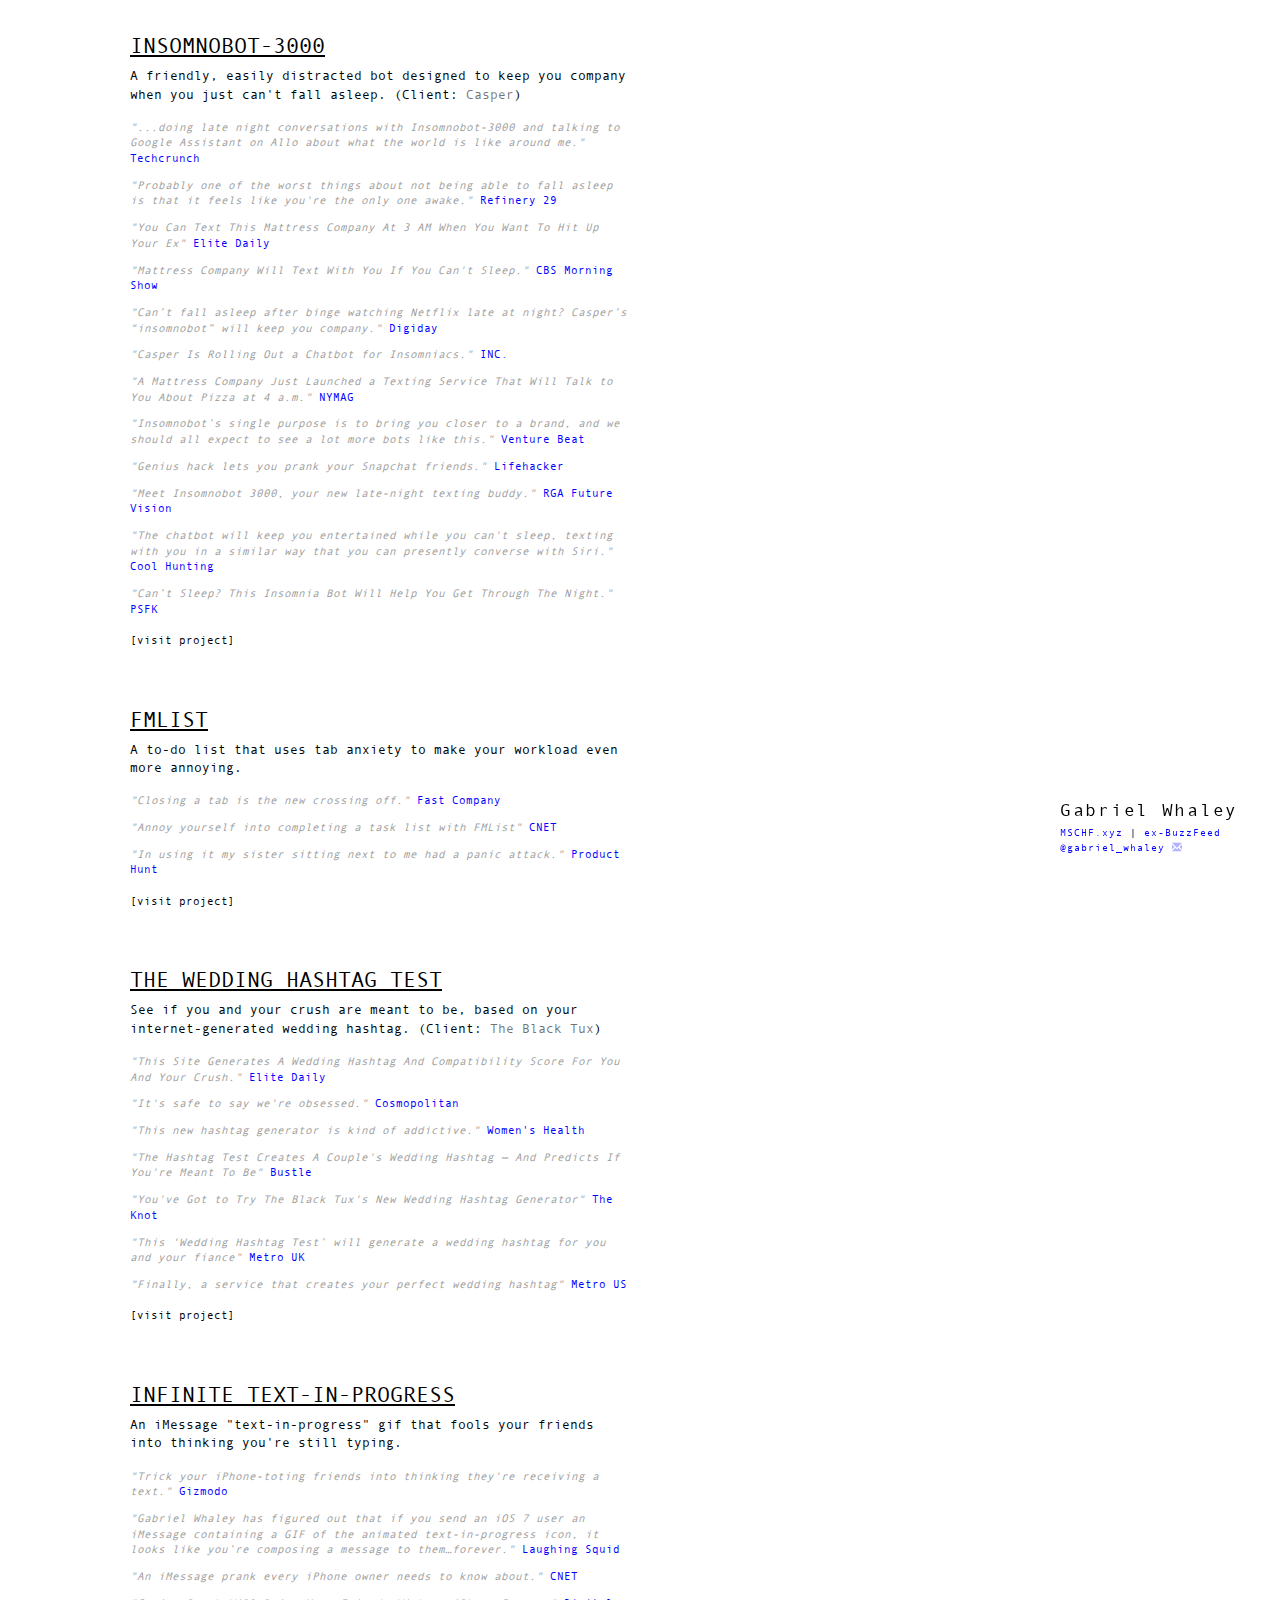
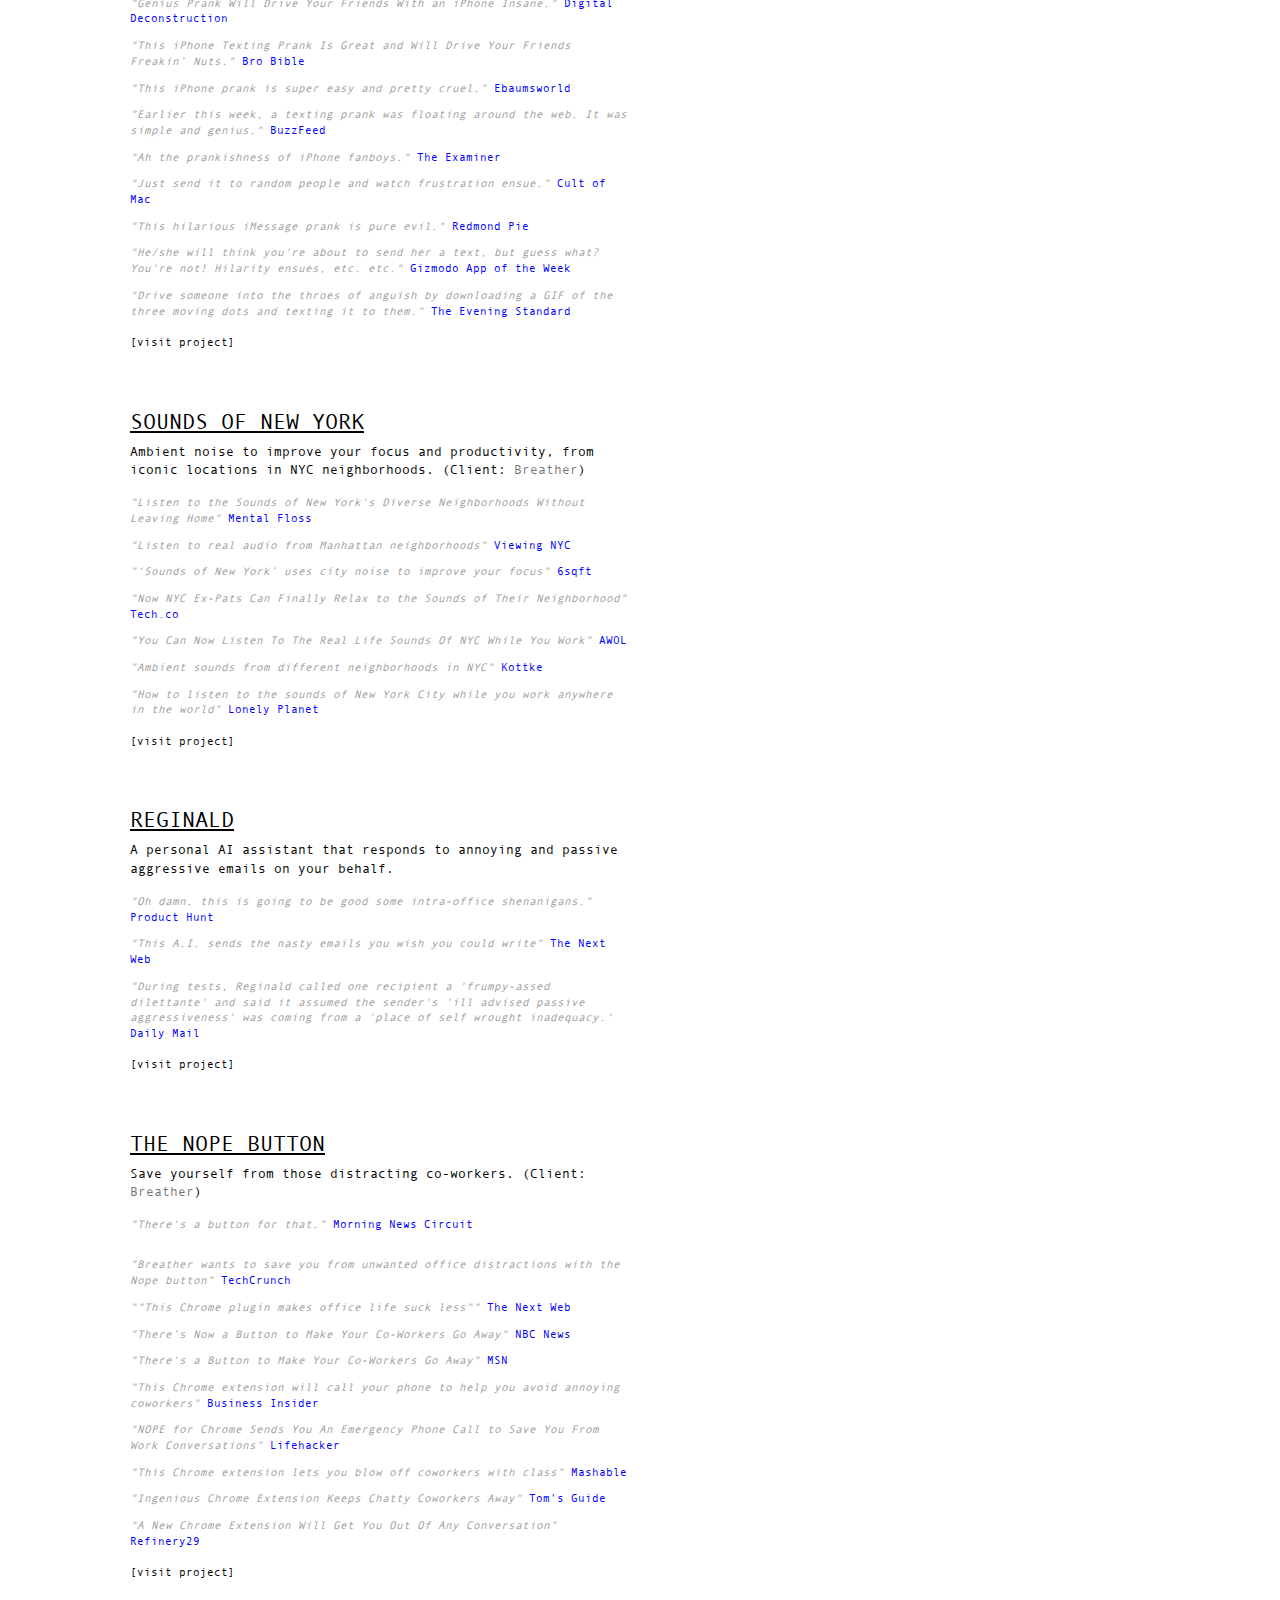
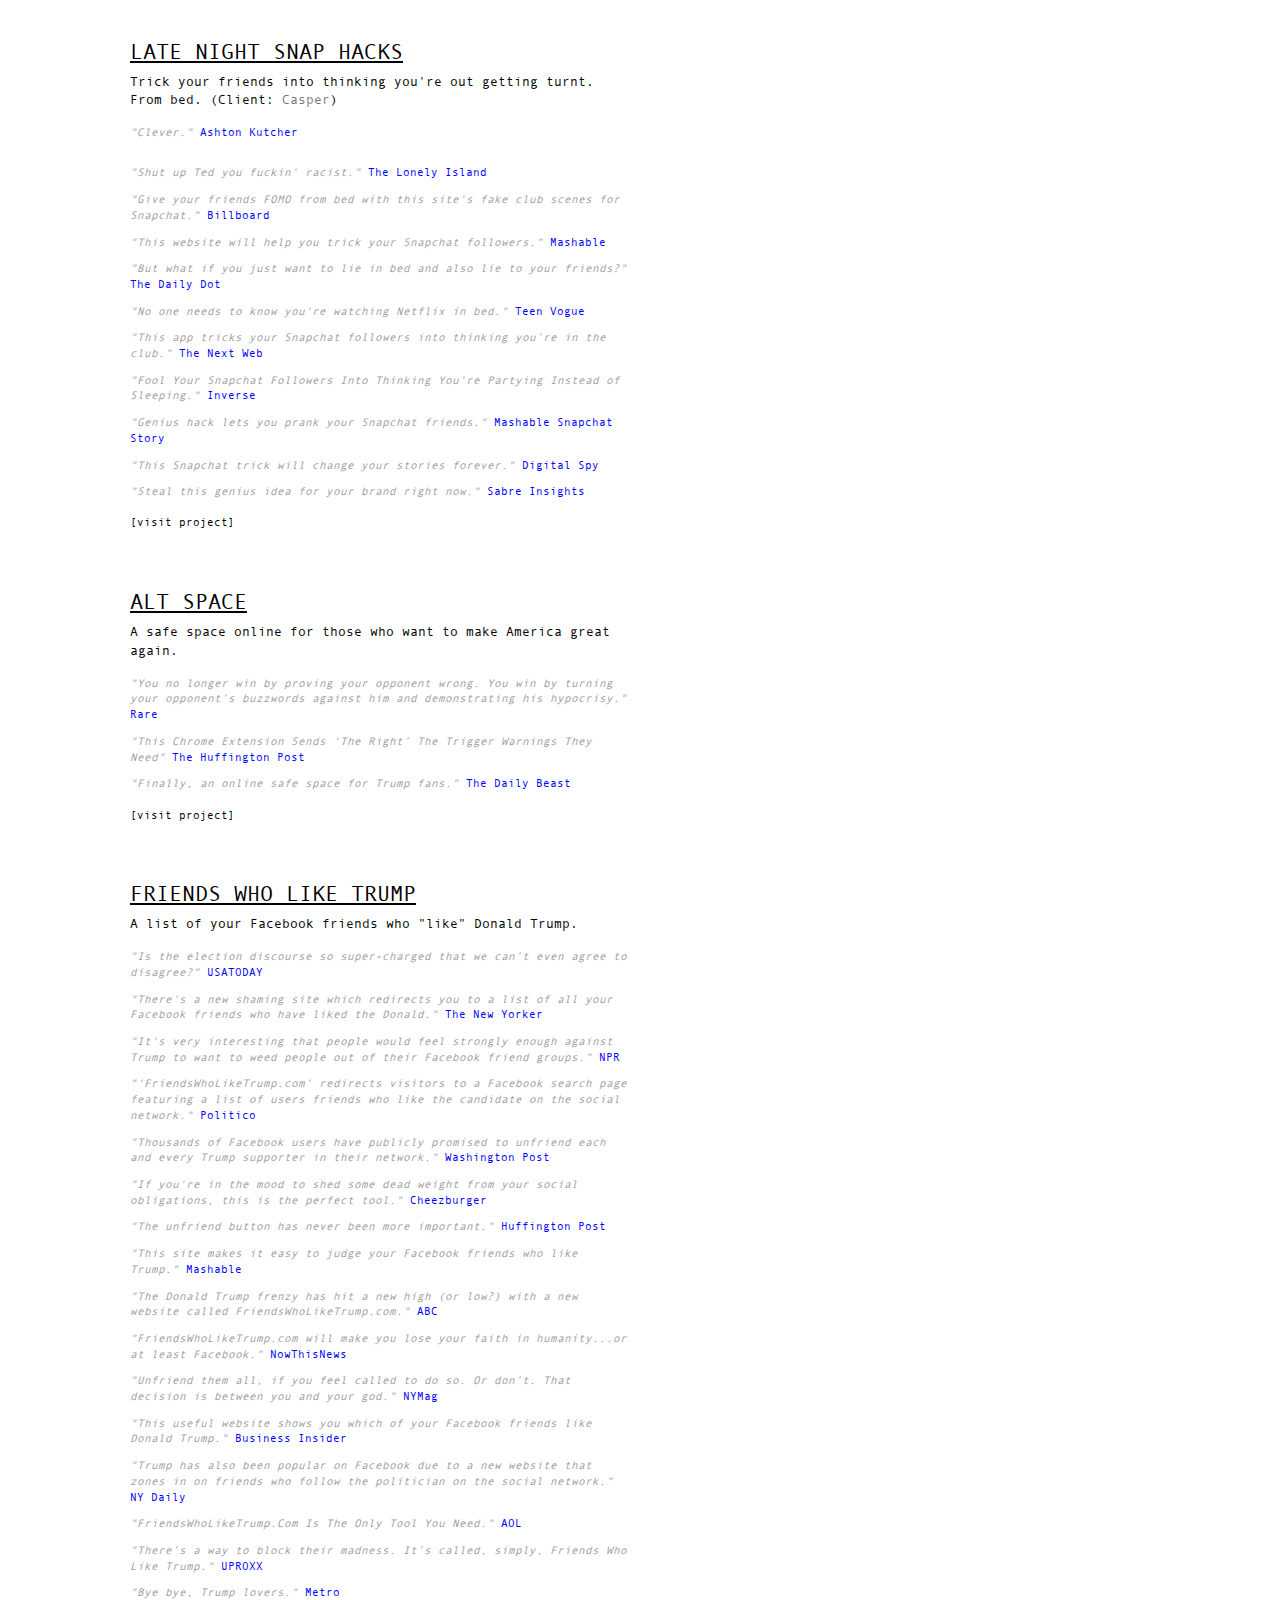
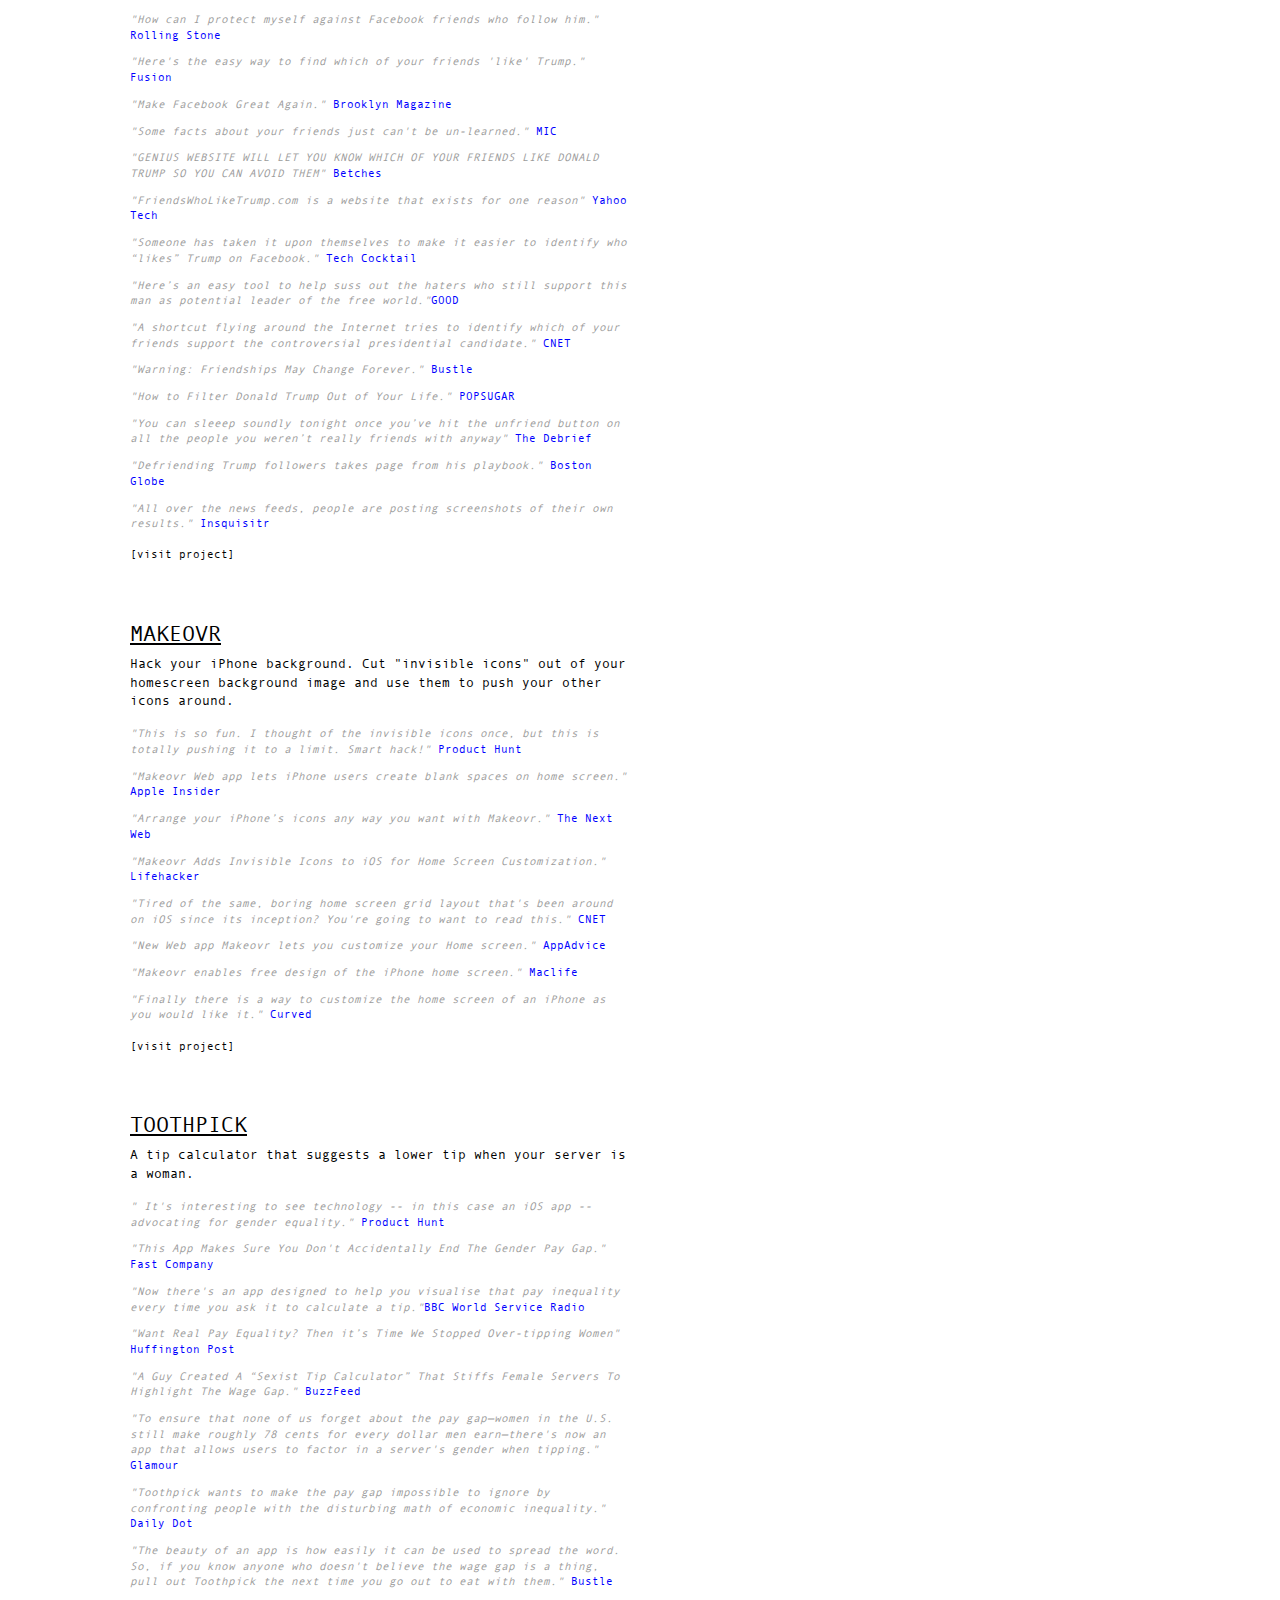
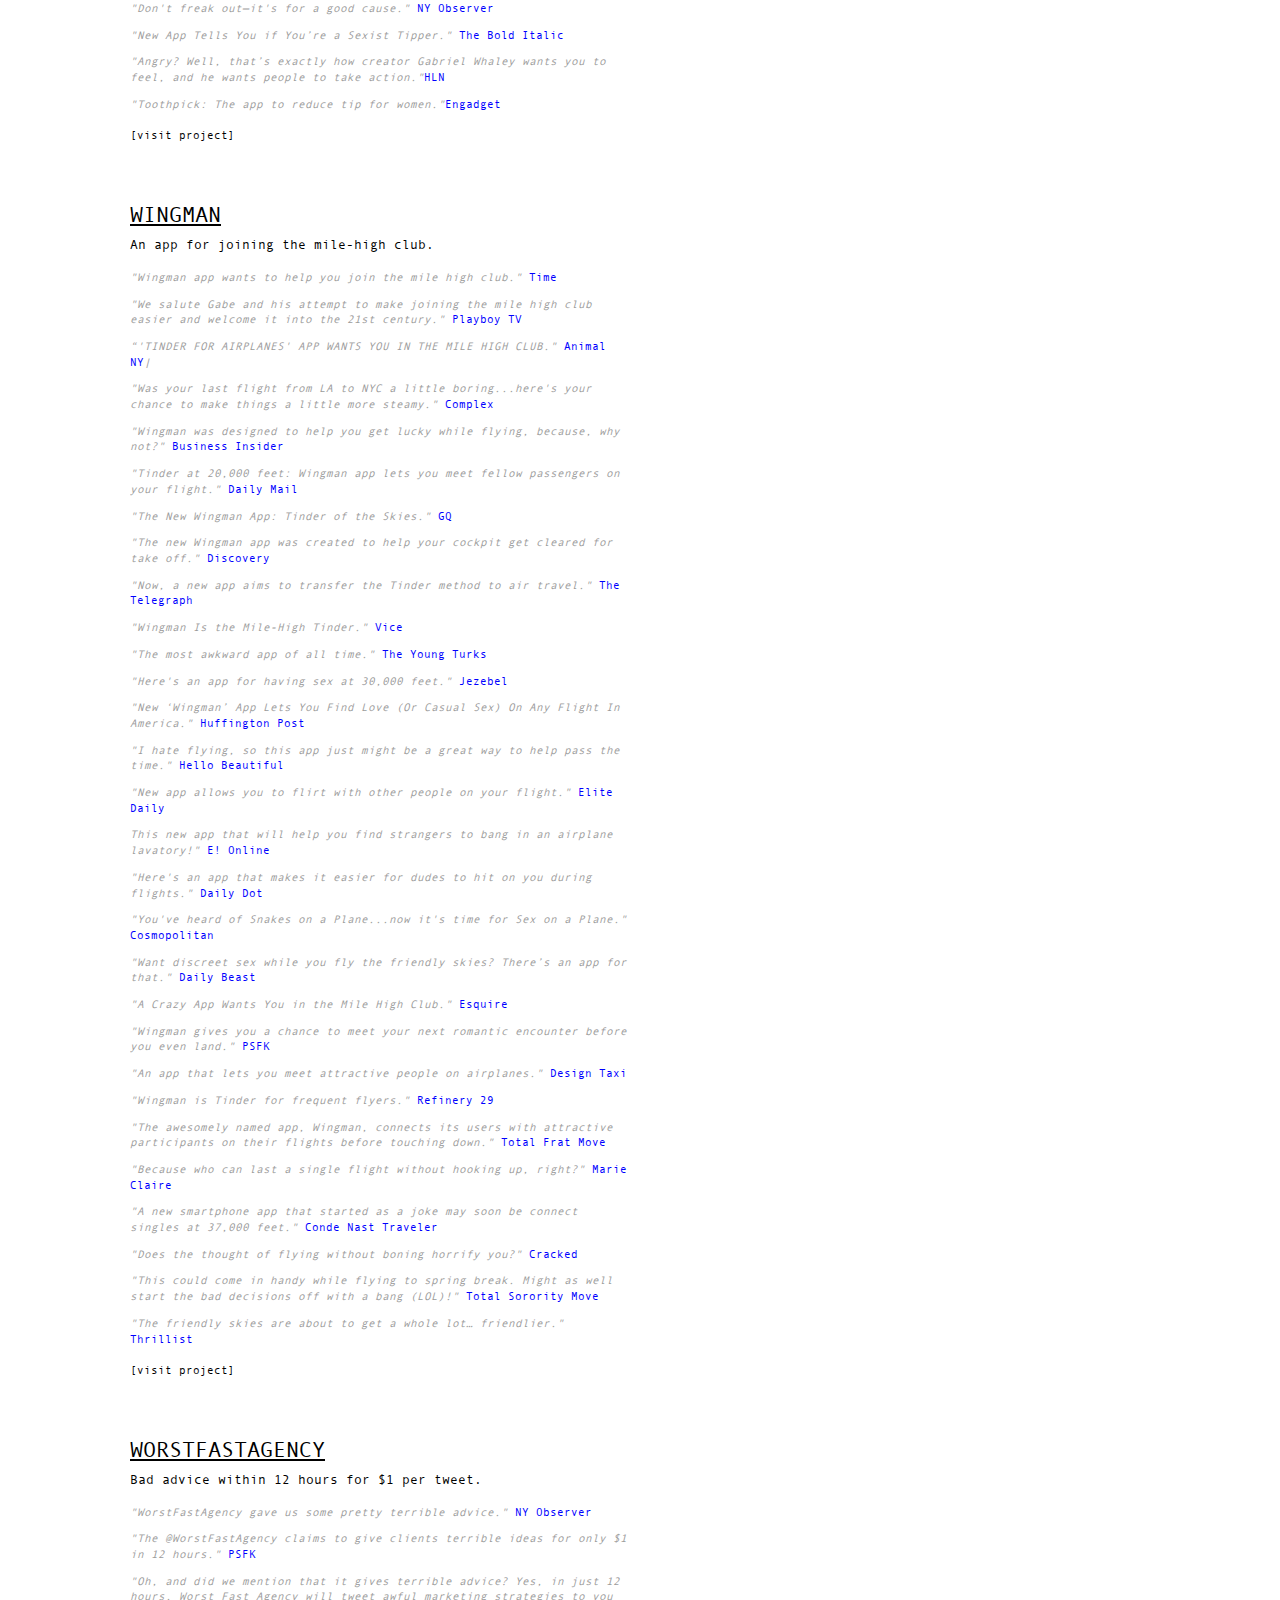
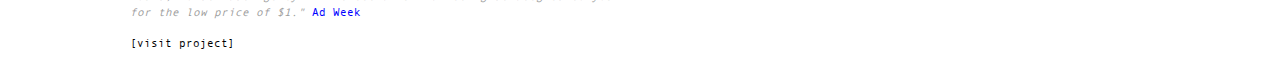
<file: index.html>
<!DOCTYPE html>
<html lang="en">
  <head>
    <meta charset="utf-8">
    <meta http-equiv="X-UA-Compatible" content="IE=edge">
    <meta name="viewport" content="width=device-width, initial-scale=1">
    <!-- The above 3 meta tags *must* come first in the head; any other head content must come *after* these tags -->
    <title>Gabriel Whaley</title>

      <meta name="description" content="Founder @ MSCHF.xyz. Making internet to tell stories on the internet.">
     <meta name="keywords" content="internet, creative, advertising, media, content">
     <meta name="author" content="Gabriel Whaley">
     
     <meta property="og:title" content="Founder @ MSCHF.xyz. Making internet to tell stories on the internet." >
    <meta property="og:type" content="website" >
    <meta property="og:url" content="http://www.gabrielwhaley.com" >
     <meta property="og:description" content="Founder @ MSCHF.xyz. Making internet to tell stories on the internet.">
     <meta property="og:site_name" content="Meet Gabe" >
     <meta property="og:image" content="https://media.giphy.com/media/13OKKFTDzeW14k/giphy.gif">

     <meta name="twitter:card" content="summary_large_image">
     <meta name="twitter:title" content="Meet Gabe">
     <meta name="twitter:description" content="Founder @ MSCHF.xyz. Making internet to tell stories on the internet.">
     <meta name="twitter:image" content="https://media.giphy.com/media/13OKKFTDzeW14k/giphy.gif">

    <!-- Bootstrap -->
    <link href="css/bootstrap.min.css" rel="stylesheet">
    <link href="css/main.css" rel="stylesheet">
    <link href="css/mobile.css" rel="stylesheet">



    <!-- HTML5 shim and Respond.js for IE8 support of HTML5 elements and media queries -->
    <!-- WARNING: Respond.js doesn't work if you view the page via file:// -->
    <!--[if lt IE 9]>
      <script src="https://oss.maxcdn.com/html5shiv/3.7.2/html5shiv.min.js"></script>
      <script src="https://oss.maxcdn.com/respond/1.4.2/respond.min.js"></script>
    <![endif]-->
  </head>
  <body>


  <div class="master" >
  <!-- Gabe Whaley -->

  <!--   <div class="detail" id="gabe_description">
      <div class="name">
        <h1 style="text-decoration: none;">Hi, I'm Gabe.</h1>
      </div>

      <div class="description">
        <p>I make things on the internet.</p>
      </div>


    </div> -->

<div class="col-md-6 portfolio"> 

 <!-- Insomnobot -->

    <div class="detail" id="insomnobot_description">
      <div class="name">
        <h1><a href="http://insomnobot3000.com" target="_blank">Insomnobot-3000</a></h1>
      </div>

      <div class="description">
        <p>A friendly, easily distracted bot designed to keep you company when you just can't fall asleep. (Client: <a href="http://casper.com">Casper</a>)</p>
      </div>

      <div class="press">

      <p class="article">"...doing late night conversations with Insomnobot-3000 and talking to Google Assistant on Allo about what the world is like around me."<a href="https://techcrunch.com/2016/10/28/can-ai-dominate-the-web-industry-and-other-domains/" target="_blank"> Techcrunch</a></p>
        <br>
        <br>

        <p class="article">"Probably one of the worst things about not being able to fall asleep is that it feels like you're the only one awake."<a href="http://www.refinery29.com/2016/10/125515/mattress-company-answer-texts" target="_blank"> Refinery 29</a></p>

        

        <p class="article">"You Can Text This Mattress Company At 3 AM When You Want To Hit Up Your Ex"<a href="http://elitedaily.com/life/text-mattress-company-hit-up-ex/1635611/" target="_blank"> Elite Daily</a></p>

        <p class="article">"Mattress Company Will Text With You If You Can't Sleep."<a href="https://drive.google.com/open?id=0B2ZlcRrOXTw0aUhPZDllTFZCeDQ" target="_blank"> CBS Morning Show</a></p>

        <p class="article">"Can’t fall asleep after binge watching Netflix late at night? Casper’s “insomnobot” will keep you company."<a href="http://digiday.com/brands/caspers-new-late-night-low-tech-chatbot-entertains-insomniacs/" target="_blank"> Digiday</a></p>

        <p class="article">"Casper Is Rolling Out a Chatbot for Insomniacs."<a href="http://www.inc.com/kevin-j-ryan/casper-introduces-chatbot-for-insomniacs.html" target="_blank"> INC.</a></p>

        <p class="article">"A Mattress Company Just Launched a Texting Service That Will Talk to You About Pizza at 4 a.m."<a href="http://nymag.com/selectall/2016/10/casper-just-launched-a-bot-that-will-talk-to-you-at-4-a-m.html" target="_blank"> NYMAG</a></p>

        <p class="article">"Insomnobot’s single purpose is to bring you closer to a brand, and we should all expect to see a lot more bots like this."<a href="http://venturebeat.com/2016/09/22/why-mattress-startup-casper-built-a-chatbot-for-night-owls/amp/" target="_blank"> Venture Beat</a></p>

        <p class="article">"Genius hack lets you prank your Snapchat friends."<a href="http://lifehacker.com/insomnobot-is-a-chatbot-that-gives-you-something-to-do-1787091562" target="_blank"> Lifehacker</a></p>

        <p class="article">"Meet Insomnobot 3000, your new late-night texting buddy."<a href="https://www.rga.com/futurevision/inspiration/why-mattress-startup-casper-built-a-chatbot-for-night-owls-820697" target="_blank"> RGA Future Vision</a></p>

        <p class="article">"The chatbot will keep you entertained while you can't sleep, texting with you in a similar way that you can presently converse with Siri."<a href="http://www.coolhunting.com/link/casper-insomnobot-3000-text" target="_blank"> Cool Hunting</a></p>

        <p class="article">"Can’t Sleep? This Insomnia Bot Will Help You Get Through The Night."<a href="http://www.psfk.com/2016/10/insomnia-bot-helps-you-sleep.html" target="_blank"> PSFK</a></p>
      </div>

      <div class="linkto">
        <p><a href="http://insomnobot3000.com" target="_blank">[visit project]</a></p>
      </div>

      

    </div>

    <!-- FMLIST -->

    <div class="detail" id="fmlist_description">
      <div class="name">
        <h1><a href="http://fmlist.io" target="_blank">FMList</a></h1>
      </div>

      <div class="description">
        <p>A to-do list that uses tab anxiety to make your workload even more annoying.</p>
      </div>

      <div class="press">
        <p class="article">"Closing a tab is the new crossing off."<a href="http://www.fastcoexist.com/3047605/the-most-annoying-productivity-tool-ever-overloads-your-browser-with-tabs" target="_blank"> Fast Company</a></p>
        <p class="article">"Annoy yourself into completing a task list with FMList"<a href="http://www.cnet.com/how-to/annoy-yourself-into-completing-a-task-list-with-fmlist-io/" target="_blank"> CNET</a></p>
        <p class="article">"In using it my sister sitting next to me had a panic attack."<a href="http://www.producthunt.com/tech/fmlist" target="_blank"> Product Hunt</a></p>
      </div>

      <div class="linkto">
        <p><a href="http://fmlist.io" target="_blank">[visit project]</a></p>
      </div>

      

    </div>

<!-- Hashtag -->

    <div class="detail" id="hashtag_description">
      <div class="name">
        <h1><a href="http://thehashtagtest.com" target="_blank">The Wedding Hashtag Test</a></h1>
      </div>

      <div class="description">
        <p>See if you and your crush are meant to be, based on your internet-generated wedding hashtag. (Client: <a href="http://theblacktux.com">The Black Tux</a>)</p>
      </div>

      <div class="press">

      <p class="article">"This Site Generates A Wedding Hashtag And Compatibility Score For You And Your Crush."<a href="http://elitedaily.com/dating/wedding-hashtag-compatibility-fiance/1957841/" target="_blank"> Elite Daily</a></p>
        <br>
        <br>

        <p class="article">"It's safe to say we're obsessed."<a href="http://www.cosmopolitan.com/uk/love-sex/relationships/a9921865/wedding-hashtag-generator-website/" target="_blank"> Cosmopolitan</a></p>

        

        <p class="article">"​This new hashtag generator is kind of addictive."<a href="http://www.womenshealthmag.com/sex-and-love/wedding-hashtag" target="_blank"> Women's Health</a></p>

        <p class="article">"The Hashtag Test Creates A Couple's Wedding Hashtag — And Predicts If You're Meant To Be"<a href="https://www.bustle.com/p/the-hashtag-test-creates-a-couples-wedding-hashtag-predicts-if-youre-meant-to-be-60157" target="_blank"> Bustle</a></p>

        <p class="article">"You've Got to Try The Black Tux's New Wedding Hashtag Generator"<a href="https://www.theknot.com/content/the-black-tux-wedding-hashtag-test" target="_blank"> The Knot</a></p>

        <p class="article">"This ‘Wedding Hashtag Test’ will generate a wedding hashtag for you and your fiance"<a href="http://metro.co.uk/2017/05/24/this-wedding-hashtag-test-will-generate-a-wedding-hashtag-for-you-and-your-fiance-6658344/" target="_blank"> Metro UK</a></p>

        <p class="article">"Finally, a service that creates your perfect wedding hashtag"<a href="http://www.metro.us/lifestyle/relationships/black-tux-wedding-hashtag-generator" target="_blank"> Metro US</a></p>


      </div>

      <div class="linkto">
        <p><a href="http://thehashtagtest.com" target="_blank">[visit project]</a></p>
      </div>

      

    </div>

     <!-- iMessage prank -->

    <div class="detail" id="imessage_description">
      <div class="name">
        <h1><a href="http://miscellaneousmischief.com/textinprogress.html" target="_blank">Infinite Text-In-Progress</a></h1>
      </div>

      <div class="description">
        <p>An iMessage "text-in-progress" gif that fools your friends into thinking you're still typing.</p>
      </div>

      <div class="press">
        <p class="article">"Trick your iPhone-toting friends into thinking they're receiving a text."<a href="http://gizmodo.com/this-iphone-prank-tricks-people-into-thinking-theyre-g-1442615551" target="_blank"> Gizmodo</a></p>
        <p class="article">"Gabriel Whaley has figured out that if you send an iOS 7 user an iMessage containing a GIF of the animated text-in-progress icon, it looks like you’re composing a message to them…forever."<a href="http://laughingsquid.com/infinite-text-in-progress-prank-for-ios-7/" target="_blank"> Laughing Squid</a></p>
        <p class="article">"An iMessage prank every iPhone owner needs to know about."<a href="http://howto.cnet.com/8301-11310_39-57606679-285/an-imessage-prank-every-iphone-owner-needs-to-know-about/" target="_blank"> CNET</a></p>
        <p class="article">"Genius Prank Will Drive Your Friends With an iPhone Insane."<a href="http://digitaldeconstruction.com/genius-prank-drive-friends-iphone-insane/#.Umc2yWTwI0M"> Digital Deconstruction</a></p>
         <p class="article">"This iPhone Texting Prank Is Great and Will Drive Your Friends Freakin’ Nuts."<a href="http://www.brobible.com/life/article/funny-iphone-text-prank/" target="_blank"> Bro Bible</a></p>
         <p class="article">"This iPhone prank is super easy and pretty cruel."<a href="https://twitter.com/ebaumsworld/status/387730882095624192" target="_blank"> Ebaumsworld</a></p>
         <p class="article">"Earlier this week, a texting prank was floating around the web. It was simple and genius."<a href="http://www.buzzfeed.com/charliewarzel/what-happens-when-you-send-a-text-that-never-arrives-and-dri" target="_blank"> BuzzFeed</a></p>
         <p class="article">"Ah the prankishness of iPhone fanboys."<a href="http://www.examiner.com/article/infinite-text-progress-pranks-ios-users-into-thinking-you-are-typing?cid=rss" target="_blank"> The Examiner</a></p>
         <p class="article">"Just send it to random people and watch frustration ensue."<a href="http://www.cultofmac.com/249040/how-to-drive-your-friends-crazy-with-imessage-gif/" target="_blank"> Cult of Mac</a></p>
         <p class="article">"This hilarious iMessage prank is pure evil."<a href="http://www.redmondpie.com/this-hilarious-imessage-prank-is-pure-evil-try-it-now/" target="_blank"> Redmond Pie</a></p>
         <p class="article">"He/she will think you're about to send her a text, but guess what? You're not! Hilarity ensues, etc. etc."<a href="http://gizmodo.com/our-favorite-iphone-android-and-windows-phone-apps-of-1444083873" target="_blank"> Gizmodo App of the Week</a></p>
         <p class="article">"Drive someone into the throes of anguish by downloading a GIF of the three moving dots and texting it to them."<a href="http://www.standard.co.uk/lifestyle/london-life/prank-apps-how-technology-is-creating-new-smartphone-pranks-10297198.html" target="_blank"> The Evening Standard</a></p>
         
      </div>

       <div class="linkto">
        <p><a href="http://miscellaneousmischief.com/textinprogress.html" target="_blank">[visit project]</a></p>
      </div>


    </div>

<!-- SONY -->

    <div class="detail" id="sony_description">
      <div class="name">
        <h1><a href="http://soundsof.nyc" target="_blank">Sounds of New York</a></h1>
      </div>

      <div class="description">
        <p>Ambient noise to improve your focus and productivity, from iconic locations in NYC neighborhoods. (Client: <a href="http://breather.com">Breather</a>)</p>
      </div>

      <div class="press">

      <p class="article">"Listen to the Sounds of New York's Diverse Neighborhoods Without Leaving Home"<a href="http://mentalfloss.com/article/501208/listen-sounds-new-yorks-diverse-neighborhoods-without-leaving-home" target="_blank"> Mental Floss</a></p>
        <br>
        <br>

        <p class="article">"Listen to real audio from Manhattan neighborhoods"<a href="https://viewing.nyc/sounds-of-new-york-listen-to-real-audio-from-manhattan-neighborhoods/" target="_blank"> Viewing NYC</a></p>

        

        <p class="article">"‘Sounds of New York’ uses city noise to improve your focus"<a href="https://www.6sqft.com/sounds-of-new-york-uses-city-noise-to-improve-your-focus/" target="_blank"> 6sqft</a></p>

        <p class="article">"Now NYC Ex-Pats Can Finally Relax to the Sounds of Their Neighborhood"<a href="https://tech.co/new-york-city-ex-pats-sounds-neighborhood-2017-05" target="_blank"> Tech.co</a></p>

        <p class="article">"You Can Now Listen To The Real Life Sounds Of NYC While You Work"<a href="https://awol.junkee.com/this-playlist-of-new-york-street-sounds-will-actually-help-you-study/45753" target="_blank"> AWOL</a></p>

        <p class="article">"Ambient sounds from different neighborhoods in NYC"<a href="https://twitter.com/kottke/status/867754553604788225" target="_blank"> Kottke</a></p>

        <p class="article">"How to listen to the sounds of New York City while you work anywhere in the world"<a href="http://www.lonelyplanet.com/news/2017/05/23/new-york-city-ambient-noise/" target="_blank"> Lonely Planet</a></p>

      </div>

      <div class="linkto">
        <p><a href="http://soundsof.nyc" target="_blank">[visit project]</a></p>
      </div>

      

    </div>

    <!-- REGINALD -->

    <div class="detail" id="reginald_description">
      <div class="name">
        <h1><a href="http://reginald.io" target="_blank">Reginald</a></h1>
      </div>

      <div class="description">
        <p>A personal AI assistant that responds to annoying and passive aggressive emails on your behalf.</p>
      </div>

      <div class="press">
        <p class="article">"Oh damn, this is going to be good some intra-office shenanigans."<a href="http://www.producthunt.com/tech/reginald" target="_blank"> Product Hunt</a></p>
        <p class="article">"This A.I. sends the nasty emails you wish you could write"<a href="http://thenextweb.com/shareables/2016/01/23/this-a-i-s.ends-the-nasty-emails-you-wish-you-could-write/" target="_blank"> The Next Web</a></p>
        <p class="article">"During tests, Reginald called one recipient a 'frumpy-assed dilettante' and said it assumed the sender's 'ill advised passive aggressiveness' was coming from a 'place of self wrought inadequacy.'<a href="http://www.dailymail.co.uk/sciencetech/article-3415439/Meet-Reginald-AI-assistant-replies-unwanted-emails-auto-generated-insults-torrents-abuse.html" target="_blank"> Daily Mail</a></p>
      </div>

       <div class="linkto">
        <p><a href="http://reginald.io" target="_blank">[visit project]</a></p>
      </div>

    </div>
<!-- NOPE -->

    <div class="detail" id="nope_description">
      <div class="name">
        <h1><a href="http://nopebutton.com/" target="_blank">The Nope Button</a></h1>
      </div>

      <div class="description">
        <p>Save yourself from those distracting co-workers. (Client: <a href="http://breather.com">Breather</a>)</p>
      </div>

      <div class="press">

      <p class="article">"There's a button for that."<a href="https://drive.google.com/file/d/0B2ZlcRrOXTw0OVAwSmJmYXJJTDQ/view?usp=sharing" target="_blank"> Morning News Circuit</a></p>
        <br>
        <br>

        <p class="article">"Breather wants to save you from unwanted office distractions with the Nope button"<a href="https://techcrunch.com/2017/02/28/breather-wants-to-save-you-from-unwanted-office-distractions-with-the-nope-button/" target="_blank"> TechCrunch</a></p>

        

        <p class="article">""This Chrome plugin makes office life suck less""<a href="https://thenextweb.com/insider/2017/02/28/chrome-plugin-makes-office-life-suck-less/#.tnw_Ot28JUh2#.tnw_e4H86oRX" target="_blank"> The Next Web</a></p>

        <p class="article">"There’s Now a Button to Make Your Co-Workers Go Away"<a href="http://www.nbcnews.com/tech/tech-news/there-s-now-button-make-your-co-workers-go-away-n726916" target="_blank"> NBC News</a></p>

        <p class="article">"There's a Button to Make Your Co-Workers Go Away"<a href="https://www.msn.com/en-us/health/nutrition/theres-a-button-to-make-your-co-workers-go-away/vp-AAnFK7M" target="_blank"> MSN</a></p>

        <p class="article">"This Chrome extension will call your phone to help you avoid annoying coworkers"<a href="http://www.businessinsider.com/nope-google-chrome-extension-helps-you-avoid-coworkers-2017-3" target="_blank"> Business Insider</a></p>

        <p class="article">"NOPE for Chrome Sends You An Emergency Phone Call to Save You From Work Conversations"<a href="http://lifehacker.com/nope-for-chrome-sends-you-an-emergency-phone-call-to-sa-1792868747" target="_blank"> Lifehacker</a></p>

        <p class="article">"This Chrome extension lets you blow off coworkers with class"<a href="http://mashable.com/2017/03/06/nope-im-busy-right-now/#5dCh1QH1Tsqu" target="_blank"> Mashable</a></p>

        <p class="article">"Ingenious Chrome Extension Keeps Chatty Coworkers Away"<a href="http://www.tomsguide.com/us/nope-chrome-extension,news-24588.html" target="_blank"> Tom's Guide</a></p>

        <p class="article">"A New Chrome Extension Will Get You Out Of Any Conversation"<a href="http://www.refinery29.com/2017/03/144037/nope-chrome-extension" target="_blank"> Refinery29</a></p>

      </div>

      <div class="linkto">
        <p><a href="http://nopebutton.com" target="_blank">[visit project]</a></p>
      </div>

      

    </div>
<!-- SNAPHACKS -->

    <div class="detail" id="snaphacks_description">
      <div class="name">
        <h1><a href="http://latenightsnaphacks.com" target="_blank">Late Night Snap Hacks</a></h1>
      </div>

      <div class="description">
        <p>Trick your friends into thinking you're out getting turnt. From bed. (Client: <a href="http://casper.com">Casper</a>)</p>
      </div>

      <div class="press">

      <p class="article">"Clever."<a href="https://www.facebook.com/Ashton/posts/10153579131142820" target="_blank"> Ashton Kutcher</a></p>
        <br>
        <br>

        <p class="article">"Shut up Ted you fuckin' racist."<a href="https://drive.google.com/open?id=0B2ZlcRrOXTw0dGdZRWxqMC14WEE" target="_blank"> The Lonely Island</a></p>

        

        <p class="article">"Give your friends FOMO from bed with this site's fake club scenes for Snapchat."<a href="http://www.billboard.com/articles/news/dance/7469398/late-night-snap-hacks-fake-club-scenes-snapchat" target="_blank"> Billboard</a></p>

        <p class="article">"This website will help you trick your Snapchat followers."<a href="http://mashable.com/2016/08/10/snapchat-hack-prank-friends/#mAuitm9coaqH" target="_blank"> Mashable</a></p>

        <p class="article">"But what if you just want to lie in bed and also lie to your friends?"<a href="http://www.dailydot.com/debug/late-night-snap-hacks-snapchat-casper/" target="_blank"> The Daily Dot</a></p>

        <p class="article">"No one needs to know you're watching Netflix in bed."<a href="http://www.teenvogue.com/story/new-app-tricks-snapchat-followers-into-thinking-youre-having-fun" target="_blank"> Teen Vogue</a></p>

        <p class="article">"This app tricks your Snapchat followers into thinking you’re in the club."<a href="http://thenextweb.com/shareables/2016/08/10/late-night-snapchat-hacks/" target="_blank"> The Next Web</a></p>

        <p class="article">"Fool Your Snapchat Followers Into Thinking You're Partying Instead of Sleeping."<a href="https://www.inverse.com/article/19502-snapchat-followers-party-sleeping-app-late-night-snap-hacks" target="_blank"> Inverse</a></p>

        <p class="article">"Genius hack lets you prank your Snapchat friends."<a href="https://drive.google.com/open?id=0B2ZlcRrOXTw0NlZqSWpVUG5ZaTQ" target="_blank"> Mashable Snapchat Story</a></p>

        <p class="article">"This Snapchat trick will change your stories forever."<a href="http://www.digitalspy.com/tech/apps/news/a804390/this-snapchat-trick-will-change-your-stories-forever/" target="_blank"> Digital Spy</a></p>

        <p class="article">"Steal this genius idea for your brand right now."<a href="https://www.sabre.com/insights/steal-this-genius-idea-for-your-brands-snapchat-right-now/" target="_blank"> Sabre Insights</a></p>
      </div>

      <div class="linkto">
        <p><a href="http://latenightsnaphacks.com" target="_blank">[visit project]</a></p>
      </div>

      

    </div>

    <!-- AlT SPACE -->

    <div class="detail" id="altspace_description">
      <div class="name">
        <h1><a href="http://alt-space.online" target="_blank">Alt Space</a></h1>
      </div>

      <div class="description">
        <p>A safe space online for those who want to make America great again.</p>
      </div>

      <div class="press">

      <p class="article">"You no longer win by proving your opponent wrong. You win by turning your opponent’s buzzwords against him and demonstrating his hypocrisy."<a href="http://rare.us/rare-politics/new-chrome-extension-offers-trigger-warnings-and-a-safe-space-for-the-alt-right/" target="_blank"> Rare</a></p>
        <br>
        <br>

        <p class="article">"This Chrome Extension Sends ‘The Right’ The Trigger Warnings They Need"<a href="http://www.huffingtonpost.com/entry/chrome-extension-will-send-conservatives-the-trigger-warnings-they-need_us_5887c6b0e4b098c0bba737f2" target="_blank"> The Huffington Post</a></p>

        

        <p class="article">"Finally, an online safe space for Trump fans."<a href="http://www.thedailybeast.com/articles/2017/02/28/finally-an-online-safe-space-for-trump-fans.html" target="_blank"> The Daily Beast</a></p>

      </div>

      <div class="linkto">
        <p><a href="http://alt-space.online" target="_blank">[visit project]</a></p>
      </div>

      

    </div>





  <!-- Friendswholiketrump -->

    <div class="detail" id="friendswholiketrump_description">
      <div class="name">
        <h1 id="trump"><a href="http://friendswholiketrump.com" target="_blank">Friends Who Like Trump</a></h1>
      </div>

      <div class="description">
        <p>A list of your Facebook friends who "like" Donald Trump.</p>
      </div>

      <div class="press">
        <p class="article">"Is the election discourse so super-charged that we can’t even agree to disagree?"<a href="http://www.usatoday.com/story/tech/columnist/2016/01/08/what-do-friends-who-like-trump/78498058/" target="_blank"> USATODAY</a></p>
        <p class="article">"There's a new shaming site which redirects you to a list of all your Facebook friends who have liked the Donald."<a href="http://www.newyorker.com/culture/culture-desk/trump-man-meme" target="_blank"> The New Yorker</a></p>
        <p class="article">"It's very interesting that people would feel strongly enough against Trump to want to weed people out of their Facebook friend groups."<a href="http://www.npr.org/2015/12/12/459502973/barbershop-trump-on-facebook-and-scalia-on-affirmative-action" target="_blank"> NPR</a></p>
        <p class="article">“'FriendsWhoLikeTrump.com' redirects visitors to a Facebook search page featuring a list of users friends who like the candidate on the social network."<a href="http://www.politico.eu/article/trump-chrome-filter-lets-you-block-stories-about-you-know-who-spectre/" target="_blank"> Politico</a></p>
        <p class="article">"Thousands of Facebook users have publicly promised to unfriend each and every Trump supporter in their network."<a href="https://www.washingtonpost.com/news/the-intersect/wp/2015/12/16/you-might-think-trump-is-bad-but-unfriending-his-supporters-on-facebook-is-worse/" target="_blank"> Washington Post</a></p>
        <p class="article">"If you're in the mood to shed some dead weight from your social obligations, this is the perfect tool."<a href="http://cheezburger.com/8593455616/internet-politics-go-to-friendswholiketrumpcom-for-an-instant-list-of-people-to-unfriend-on-facebook" target="_blank"> Cheezburger</a></p>
        <p class="article">"The unfriend button has never been more important."<a href="http://www.huffingtonpost.com/entry/friends-who-like-trump-facebook_566873efe4b009377b235791" target="_blank"> Huffington Post</a></p>
        <p class="article">"This site makes it easy to judge your Facebook friends who like Trump."<a href="http://mashable.com/2015/12/09/facebook-friends-like-trump/#Rvhj_R5ZTgqj" target="_blank"> Mashable</a></p>
        <p class="article">"The Donald Trump frenzy has hit a new high (or low?) with a new website called FriendsWhoLikeTrump.com."<a href="http://abcnews.go.com/Technology/site-makes-easy-find-facebook-friends-donald-trump/story?id=35691685" target="_blank"> ABC</a></p>
        <p class="article">"FriendsWhoLikeTrump.com  will make you lose your faith in humanity...or at least Facebook."<a href="https://twitter.com/nowthisnews/status/674994653582635008" target="_blank"> NowThisNews</a></p>
        <p class="article">"Unfriend them all, if you feel called to do so. Or don’t. That decision is between you and your god."<a href="http://nymag.com/following/2015/12/how-to-see-which-of-your-friends-like-trump.html" target="_blank"> NYMag</a></p>
        <p class="article">"This useful website shows you which of your Facebook friends like Donald Trump."<a href="http://www.businessinsider.com/friendswholiketrumpcom-shows-you-your-facebook-friends-who-like-donald-trump-2015-12" target="_blank"> Business Insider</a></p>
        <p class="article">"Trump has also been popular on Facebook due to a new website that zones in on friends who follow the politician on the social network."<a href="http://www.nydailynews.com/news/politics/michael-moore-donald-trump-banned-facebook-article-1.2460711" target="_blank"> NY Daily</a></p>
        <p class="article">"FriendsWhoLikeTrump.Com Is The Only Tool You Need."<a href="http://on.aol.com/video/friendswholiketrump-com-is-the-only-tool-you-need-519323727" target="_blank"> AOL</a></p>
        
        <p class="article">"There’s a way to block their madness. It’s called, simply, Friends Who Like Trump."<a href="http://uproxx.com/webculture/2015/12/friends-who-like-donald-trump-facebook/" target="_blank"> UPROXX</a></p>
        <p class="article">"Bye bye, Trump lovers."<a href="http://metro.co.uk/2015/12/10/this-website-allows-you-to-see-which-of-your-facebook-friends-like-donald-trump-5556399/" target="_blank"> Metro</a></p>
        <p class="article">"How can I protect myself against Facebook friends who follow him."<a href="http://www.rollingstone.de/donald-trump-so-schuetzt-man-sich-vor-facebook-freunden-die-ihm-folgen-936035/" target="_blank"> Rolling Stone</a></p>
        <p class="article">"Here's the easy way to find which of your friends 'like' Trump."<a href="http://fusion.net/video/243807/heres-the-easy-way-to-find-which-of-your-friends-like-trump/" target="_blank"> Fusion</a></p>
        <p class="article">"Make Facebook Great Again."<a href="http://www.bkmag.com/2015/12/09/make-facebook-great-again-you-can-now-see-which-of-your-friends-likes-donald-trump-and-then-immediately-unfriend-them/" target="_blank"> Brooklyn Magazine</a></p>
        <p class="article">"Some facts about your friends just can't be un-learned."<a href="http://mic.com/articles/130216/friends-who-like-trump-com-exposes-which-of-your-facebook-friends-support-donald-trump#.6lWA9DbPN" target="_blank"> MIC</a></p>
        <p class="article">"GENIUS WEBSITE WILL LET YOU KNOW WHICH OF YOUR FRIENDS LIKE DONALD TRUMP SO YOU CAN AVOID THEM"<a href="http://www.betches.com/website-donald-trump-facebook-friends-like" target="_blank"> Betches</a></p>
        <p class="article">"FriendsWhoLikeTrump.com is a website that exists for one reason"<a href="https://www.yahoo.com/tech/useful-website-shows-facebook.-friends-142722571.html" target="_blank"> Yahoo Tech</a></p>
        <p class="article">"Someone has taken it upon themselves to make it easier to identify who “likes” Trump on Facebook."<a href="http://tech.co/site-facebook-friends-like-trump-2015-12" target="_blank"> Tech Cocktail</a></p>
        <p class="article">"Here’s an easy tool to help suss out the haters who still support this man as potential leader of the free world."<a href="http://magazine.good.is/articles/friends-who-like-trump-facebook-search" target="_blank">GOOD</a></p>
        <p class="article">"A shortcut flying around the Internet tries to identify which of your friends support the controversial presidential candidate."<a href="http://www.cnet.com/news/does-viral-hack-really-reveal-which-facebook-friends-like-trump/" target="_blank"> CNET</a></p>
        <p class="article">"Warning: Friendships May Change Forever."<a href="http://www.bustle.com/articles/129293-how-to-know-on-facebook-if-your-friends-like-donald-trump-warning-friendships-may-change-forever" target="_blank"> Bustle</a></p>
        <p class="article">"How to Filter Donald Trump Out of Your Life."<a href="http://www.popsugar.com/tech/How-Block-Donald-Trump-Online-39372813" target="_blank"> POPSUGAR</a></p>
        <p class="article">"You can sleeep soundly tonight once you’ve hit the unfriend button on all the people you weren’t really friends with anyway"<a href="http://www.thedebrief.co.uk/news/politics/this-facebook-app-tells-you-which-of-your-friends-like-donald-trump-20151259629" target="_blank"> The Debrief</a></p>
        <p class="article">"Defriending Trump followers takes page from his playbook."<a href="https://www.bostonglobe.com/arts/2015/12/11/facebook-trump-purge-folly-like-not/XNkVadXsaFKFKcxCDoTquN/story.html" target="_blank"> Boston Globe</a></p>
        <p class="article">"All over the news feeds, people are posting screenshots of their own results."<a href="http://www.inquisitr.com/2621235/heres-whats-wrong-with-friendswholiketrump-com-opinion/" target="_blank"> Insquisitr</a></p>
      </div>

       <div class="linkto">
        <p><a href="http://friendswholiketrump.com" target="_blank">[visit project]</a></p>
      </div>

    </div>

   

    

    <!-- Makeovr -->

    <div class="detail" id="makeovr_description">
      <div class="name">
        <h1><a href="https://www.youtube.com/watch?v=U7hrqe6uW1o" target="_blank">Makeovr</a></h1>
      </div>

      <div class="description">
        <p>Hack your iPhone background. Cut "invisible icons" out of your homescreen background image and use them to push your other icons around.</p>
      </div>

      <div class="press">
        <p class="article">"This is so fun. I thought of the invisible icons once, but this is totally pushing it to a limit. Smart hack!"<a href="http://www.producthunt.com/tech/makeovr" target="_blank"> Product Hunt</a></p>
        <p class="article">"Makeovr Web app lets iPhone users create blank spaces on home screen."<a href="http://appleinsider.com/articles/15/02/19/makeovr-web-app-lets-iphone-users-create-blank-spaces-on-home-screen" target="_blank"> Apple Insider</a></p>
        <p class="article">"Arrange your iPhone’s icons any way you want with Makeovr."<a href="http://thenextweb.com/apps/2015/03/14/arrange-your-iphones-icons-any-way-you-want-with-makeovr/" target="_blank"> The Next Web</a></p>
       
         <p class="article">"Makeovr Adds Invisible Icons to iOS for Home Screen Customization."<a href="http://lifehacker.com/makeovr-adds-invisible-icons-to-ios-for-home-screen-cus-1687737221" target="_blank"> Lifehacker</a></p>
         <p class="article">"Tired of the same, boring home screen grid layout that's been around on iOS since its inception? You're going to want to read this."<a href="http://www.cnet.com/how-to/arrange-your-ios-home-screen-any-way-you-like-with-makeovr/" target="_blank"> CNET</a></p>
         <p class="article">"New Web app Makeovr lets you customize your Home screen."<a href="http://appadvice.com/appnn/2015/02/new-web-app-makeovr-lets-you-customize-your-home-screen" target="_blank"> AppAdvice</a></p>
         <p class="article">"Makeovr enables free design of the iPhone home screen."<a href="http://www.maclife.de/news/iphone-makeovr-ermoeglicht-freie-gestaltung-des-homescreens-10062786.html" target="_blank"> Maclife</a></p>
         <p class="article">"Finally there is a way to customize the home screen of an iPhone as you would like it."<a href="https://curved.de/news/makeovr-ios-homescreens-ohne-jailbreak-frei-gestalten-220697" target="_blank"> Curved</a></p>
      </div>

       <div class="linkto">
        <p><a href="https://www.youtube.com/watch?v=U7hrqe6uW1o" target="_blank">[visit project]</a></p>
      </div>

    </div>

    <!-- Toothpick -->

    <div class="detail" id="toothpick_description">
      <div class="name">
        <h1><a href="http://tipthemless.org" target="_blank">Toothpick</a></h1>
      </div>

      <div class="description">
        <p>A tip calculator that suggests a lower tip when your server is a woman.</p>
      </div>

      <div class="press">
        <p class="article">" It's interesting to see technology -- in this case an iOS app -- advocating for gender equality."<a href="http://www.producthunt.com/tech/toothpick" target="_blank"> Product Hunt</a></p>
        <p class="article">"This App Makes Sure You Don't Accidentally End The Gender Pay Gap."<a href="http://www.fastcoexist.com/3042523/this-app-makes-sure-you-dont-accidentally-end-the-gender-pay-gap" target="_blank"> Fast Company</a></p>
        <p class="article">"Now there's an app designed to help you visualise that pay inequality every time you ask it to calculate a tip."<a href="https://soundcloud.com/bbc-world-service/the-app-raising-awareness-of-the-gender-pay-gap-through-tipping" target="_blank">BBC World Service Radio</a></p>
        <p class="article">"Want Real Pay Equality? Then it’s Time We Stopped Over-tipping Women"<a href="http://www.huffingtonpost.co.uk/sean-omeara/real-equality-tipping_b_6651740.html" target="_blank"> Huffington Post</a></p>
         <p class="article">"A Guy Created A “Sexist Tip Calculator” That Stiffs Female Servers To Highlight The Wage Gap."<a href="http://www.buzzfeed.com/rachelzarrell/a-guy-created-a-sexist-tip-calculator-that-stiffs-female-ser#.hd1rVOoaRL" target="_blank"> BuzzFeed</a></p>
         <p class="article">"To ensure that none of us forget about the pay gap—women in the U.S. still make roughly 78 cents for every dollar men earn—there's now an app that allows users to factor in a server's gender when tipping."<a href="http://www.glamour.com/inspired/blogs/the-conversation/2015/02/toothpick-tip-women-less" target="_blank"> Glamour</a></p>
         <p class="article">"Toothpick wants to make the pay gap impossible to ignore by confronting people with the disturbing math of economic inequality."<a href="http://www.dailydot.com/technology/toothpick-gender-tip-calculator/" target="_blank"> Daily Dot</a></p>
         <p class="article">"The beauty of an app is how easily it can be used to spread the word. So, if you know anyone who doesn't believe the wage gap is a thing, pull out Toothpick the next time you go out to eat with them."<a href="http://www.bustle.com/articles/61582-toothpick-tip-calculator-app-suggests-tipping-women-less-than-men-but-not-for-the-reason-you" target="_blank"> Bustle</a></p>
         <p class="article">"Don't freak out—it's for a good cause."<a href="http://observer.com/2015/01/sexist-tip-calculator-suggests-tipping-women-less-than-men/" target="_blank"> NY Observer</a></p>
         <p class="article">"New App Tells You if You’re a Sexist Tipper."<a href="http://www.thebolditalic.com/articles/6893-new-app-tells-you-if-youre-a-sexist-tipper-" target="_blank"> The Bold Italic</a></p>
         <p class="article">"Angry? Well, that’s exactly how creator Gabriel Whaley wants you to feel, and he wants people to take action."<a href="http://www.hlntv.com/article/2015/01/30/toothpick-tipping-calculator-app-equal-pay-act" target="_blank">HLN</a></p>
         <p class="article">"Toothpick: The app to reduce tip for women."<a href="http://de.engadget.com/2015/02/01/toothpick-die-app-um-trinkgeld-fur-frauen-zu-reduzieren/" target="_blank">Engadget</a></p>
      </div>

       <div class="linkto">
        <p><a href="http://tipthemless.org" target="_blank">[visit project]</a></p>
      </div>

    </div>


    <!-- Wingman -->

    <div class="detail" id="wingman_description">
      <div class="name">
        <h1><a href="http://getwingman.co" target="_blank">Wingman</a></h1>
      </div>

      <div class="description">
        <p>An app for joining the mile-high club.</p>
      </div>

      <div class="press">
      <p class="article">"Wingman app wants to help you join the mile high club."<a href="http://newsfeed.time.com/2014/02/10/wingman-app-airline-hookups/" target="_blank"> Time</a></p>
        <p class="article">"We salute Gabe and his attempt to make joining the mile high club easier and welcome it into the 21st century."<a href="http://pbmorningshow.wordpress.com/2014/02/11/" target="_blank"> Playboy TV</a></p>
        <p class="article">“'TINDER FOR AIRPLANES' APP WANTS YOU IN THE MILE HIGH CLUB."<a href="http://animalnewyork.com/2014/tinder-airplanes-app-wants-mile-high-club/" target="_blank"> Animal NY</a>|</p>
        <p class="article">"Was your last flight from LA to NYC a little boring...here's your chance to make things a little more steamy."<a href="http://www.complex.com/tech/2014/01/wingman-app-for-airplanes" target="_blank"> Complex</a></p>
        <p class="article">"Wingman was designed to help you get lucky while flying, because, why not?"<a href="http://www.businessinsider.com.au/wingman-app-mile-high-club-2014-2" target="_blank"> Business Insider</a></p>
         <p class="article">"Tinder at 20,000 feet: Wingman app lets you meet fellow passengers on your flight."<a href="http://www.dailymail.co.uk/sciencetech/article-2549864/Tinde-20-000-feet-New-Wingman-apps-lets-meet-fellow-passengers-flight.html" target="_blank"> Daily Mail</a></p>
         <p class="article">"The New Wingman App: Tinder of the Skies."<a href="http://www.gq.com/blogs/the-feed/2014/02/wingman-app-tinder-for-airplanes.html" target="_blank"> GQ</a></p>
         <p class="article">"The new Wingman app was created to help your cockpit get cleared for take off."<a href="http://news.discovery.com/tech/apps/wingman-app-helps-you-join-mile-high-club-140204.htm" target="_blank"> Discovery</a></p>
         <p class="article">"Now, a new app aims to transfer the Tinder method to air travel."<a href="http://www.telegraph.co.uk/men/the-filter/10631385/Wingman-a-dating-app-for-air-travellers.html" target="_blank"> The Telegraph</a></p>
         <p class="article">"Wingman Is the Mile-High Tinder."<a href="http://motherboard.vice.com/blog/wingam-is-the-mile-high-tinder" target="_blank"> Vice</a></p>
         <p class="article">"The most awkward app of all time."<a href="https://www.tytnetwork.com/2014/02/15/horny-stuck-plane-theres-app/" target="_blank"> The Young Turks</a></p>
         <p class="article">"Here's an app for having sex at 30,000 feet."<a href="http://jezebel.com/heres-an-app-for-having-sex-at-30-000-feet-1515982948" target="_blank"> Jezebel</a></p>
         <p class="article">"New ‘Wingman’ App Lets You Find Love (Or Casual Sex) On Any Flight In America."<a href="http://www.huffingtonpost.com/2014/02/05/wingman-dating-app-gabe-whaley_n_4730726.html" target="_blank"> Huffington Post</a></p>
         <p class="article">"I hate flying, so this app just might be a great way to help pass the time."<a href="http://hellobeautiful.com/2014/02/06/wingman-app-to-hook-up-in-flight/" target="_blank"> Hello Beautiful</a></p>
         <p class="article">"New app allows you to flirt with other people on your flight."<a href="http://elitedaily.com/news/technology/love-at-30000-feet-new-app-allows-you-to-flirt-with-other-people-on-your-flight/" target="_blank"> Elite Daily</a></p>
         <p class="article">This new app that will help you find strangers to bang in an airplane lavatory!"<a href="http://www.eonline.com/news/507664/iphone-vs-android-what-does-your-phone-say-about-your-sex-life" target="_blank"> E! Online</a></p>
         <p class="article">"Here's an app that makes it easier for dudes to hit on you during flights."<a href="http://www.dailydot.com/lifestyle/wingman-app/" target="_blank"> Daily Dot</a></p>
         <p class="article">"You've heard of Snakes on a Plane...now it's time for Sex on a Plane."<a href="http://www.cosmopolitan.co.uk/love-sex/sex/a25211/wingman-app-mile-high-club/" target="_blank"> Cosmopolitan</a></p>
         <p class="article">"Want discreet sex while you fly the friendly skies? There’s an app for that."<a href="http://www.thedailybeast.com/articles/2014/02/10/wingman-an-app-for-hookups-at-30-000-feet-wants-to-be-the-tinder-of-airline-travel.html" target="_blank"> Daily Beast</a></p>
         <p class="article">"A Crazy App Wants You in the Mile High Club."<a href="http://www.esquire.com/blogs/news/mile-high-app-wingman" target="_blank"> Esquire</a></p>
         <p class="article">"Wingman gives you a chance to meet your next romantic encounter before you even land."<a href="http://www.psfk.com/2014/02/airplane-hookup-app.html#!wr0Wg" target="_blank"> PSFK</a></p>
         <p class="article">"An app that lets you meet attractive people on airplanes."<a href="http://designtaxi.com/news/363549/An-App-That-Lets-You-Meet-Attractive-People-On-Airplanes/" target="_blank"> Design Taxi</a></p>
         <p class="article">"Wingman is Tinder for frequent flyers."<a href="http://www.refinery29.com/2014/02/62313/wingman-hookup-app" target="_blank"> Refinery 29</a></p>
         <p class="article">"The awesomely named app, Wingman, connects its users with attractive participants on their flights before touching down."<a href="http://totalfratmove.com/tinder-for-airplanes-new-app-called-wingman-hooks-people-up-mid-flight/" target="_blank"> Total Frat Move</a></p>
         <p class="article">"Because who can last a single flight without hooking up, right?"<a href="http://www.marieclairvoyant.com/entertainment-news/hot-daily-news/on-5-february-2014-the-worlds-talking-about" target="_blank"> Marie Claire</a></p>
         <p class="article">"A new smartphone app that started as a joke may soon be connect singles at 37,000 feet."<a href="http://www.cntraveler.com/stories/2014-02-12/dating-app-wingman-tinder-airlines" target="_blank"> Conde Nast Traveler</a></p>
         <p class="article">"Does the thought of flying without boning horrify you?"<a href="http://www.cracked.com/quick-fixes/4-creepy-dating-apps-that-actually-exist/" target="_blank"> Cracked</a></p>
         <p class="article">"This could come in handy while flying to spring break. Might as well start the bad decisions off with a bang (LOL)!"<a href="http://totalsororitymove.com/wingman-tinder-at-new-and-creepier-heights/" target="_blank"> Total Sorority Move</a></p>
         <p class="article">"The friendly skies are about to get a whole lot… friendlier."<a href="https://www.thrillist.com/travel/nation/wingman-a-dating-app-for-air-travelers-hinge-and-tinder-of-the-skies" target="_blank"> Thrillist</a></p>
      </div>

       <div class="linkto">
        <p><a href="http://getwingman.co" target="_blank">[visit project]</a></p>
      </div>

    </div>

    <!-- WorstFastAgency -->

    <div class="detail" id="worstfastagency_description">
      <div class="name">
        <h1><a href="http://worstfastagency.com/" target="_blank">WorstFastAgency</a></h1>
      </div>

      <div class="description">
        <p>Bad advice within 12 hours for $1 per tweet.</p>
      </div>

      <div class="press">
        <p class="article">"WorstFastAgency gave us some pretty terrible advice."<a href="http://observer.com/innovation/2013/03/worstfastagency-gave-us-some-pretty-terrible-advice/" target="_blank"> NY Observer</a></p>
        <p class="article">"The @WorstFastAgency claims to give clients terrible ideas for only $1 in 12 hours."<a href="http://www.psfk.com/2013/03/worlds-fastest-agency.html" target="_blank"> PSFK</a></p>
        <p class="article">"Oh, and did we mention that it gives terrible advice? Yes, in just 12 hours, Worst Fast Agency will tweet awful marketing strategies to you for the low price of $1."<a href="http://www.adweek.com/agencyspy/worst-fast-agency-pledges-to-give-clients-quick-terrible-advice-for-1/47251?red=as" target="_blank"> Ad Week</a></p>
      </div>

       <div class="linkto">
        <p><a href="http://worstfastagency.com" target="_blank">[visit project]</a></p>
      </div>

    </div>

   


    <!-- Kicking4hunger -->

   <!--  <div class="detail" id="kicking4hunger_description">
      <div class="name">
        <h1><a href="http://kicking4hunger.org/" target="_blank">Kicking4Hunger</a></h1>
      </div>

      <div class="description">
        <p>A global non-profit soccer organization that sets up free youth soccer programs in exchange for an encouraged donation of food items which are donated to local shelters.</p>
      </div>

      <div class="press">
        <p class="article"><a href="http://www.cnn.com/videos/#/video/world/2011/12/16/iyw-kicking4hunger.cnn" target="_blank">CNN</a>|</p>
        <p class="article"><a href="http://www.people.com/people/archive/article/0,,20531263,00.html" target="_blank">People Magazine</a></p>
      </div>

      <div class="linkto">
        <p><a href="http://kicking4hunger.org" target="_blank">[visit project]</a></p>
      </div>

    </div> -->

    </div>


    <div class="col-md-6">
  
      <div class="row stuff">
        <div class="bio col-md-4">
          <h1 id="gabe_link">Gabriel Whaley</h1>
          <p class="places"><a href="http://mschf.xyz" target="_blank">MSCHF.xyz</a> | <a href="http://buzzfeed.com" target="_blank">ex-BuzzFeed</a><br><a href="https://twitter.com/Gabriel_Whaley" target="_blank">@gabriel_whaley</a> <a href="mailto:whaddyawant@gabrielwhaley.com?"><span class="glyphicon glyphicon-envelope" aria-hidden="true"></span></a></p>
        </div>
      </div>
      <!-- <div class="row lists">
        <p class="project" id="friendswholiketrump_link">FriendsWhoLikeTrump</p>
        <p class="project" id="makeovr_link">Makeovr</p>
        <p class="project" id="fmlist_link">FMList</p>
        <p class="project" id="wingman_link">Wingman</p>
        <p class="project" id="reginald_link">Reginald</p>
        <p class="project" id="toothpick_link">Toothpick</p>
        <p class="project" id="worstfastagency_link">WorstFastAgency</p>
        <p class="project" id="imessage_link">Infinite-Text-In-Progress</p>
        <p class="project" id="kicking4hunger_link">Kicking4Hunger</p>
        <p class="project" id="squad_link">Squad</p>
      </div> -->
   
    </div>

    </div>


    <!-- jQuery (necessary for Bootstrap's JavaScript plugins) -->
    <script src="https://ajax.googleapis.com/ajax/libs/jquery/1.11.3/jquery.min.js"></script>
    <!-- Include all compiled plugins (below), or include individual files as needed -->
    <script>
  (function(i,s,o,g,r,a,m){i['GoogleAnalyticsObject']=r;i[r]=i[r]||function(){
  (i[r].q=i[r].q||[]).push(arguments)},i[r].l=1*new Date();a=s.createElement(o),
  m=s.getElementsByTagName(o)[0];a.async=1;a.src=g;m.parentNode.insertBefore(a,m)
  })(window,document,'script','//www.google-analytics.com/analytics.js','ga');

  ga('create', 'UA-57566710-11', 'auto');
  ga('send', 'pageview');

</script>
    <script src="js/bootstrap.min.js"></script>
<!--     <script src="js/main.js"></script>
 -->
  </body>
</html>
</file>
<file: css/main.css>
body {
	background-color: #fff;
	color: #000;
	font-family: 'Andale Mono', AndaleMono, monospace;
}

@font-face {
font-family: 'Andale Mono';
font-weight: bold;
src: url("../fonts/AndaleMono.ttf") format("opentype");
}

a {
	text-decoration: none;
	color: #000;
}


a:link {
	text-decoration: none;
	color: #000;
}

a:visited {
	text-decoration: none;
	color: #000;
}

a:hover {
	color: #000;
	text-decoration: none;
	opacity: .65;
}

a:active {
	text-decoration: none;
	color: #000;
}

.master {
	float: center;
	display: block;
	margin: 0 auto;
	width: 1050px;
	/*border: solid red 1px;*/
}


.footer {
    position: fixed;
    bottom: 0;
    width: 1050px;
    /*height: 40px;*/
    color: #000;
    text-align: center;
    /*border: solid blue 1px;*/
}

.project {
	display: inline-block;
	float: center;
	text-align: center;
	padding: 0em .5em 0em 0em;
	font-size: 11px;
	letter-spacing: 1.29px;

}

.project:hover {
	text-decoration: underline;
}


span {
	opacity: .3;
}

.name a:hover h1{
	opacity: .75;

}
.stuff {
	/*width: 100%;*/
	display: inline-block;
	margin: 0 auto;
	position: fixed;
	bottom: 5px;
	right: 25px;
}

.bio {
	width: 210px;
	/*border: solid black 1px;*/
	margin: 0 auto;
	float: right;
	display: inline-block;
	text-align: left;
	padding-bottom: 30px;
	
}

.bio h1 {
	font-size: 18px;
	letter-spacing: 1.71px;
	line-height: 12px;
}

.places {
	font-size: 10px;
	letter-spacing: 1px;
	/*line-height: 22px;*/
}

.places a {
	color: blue;
}

/*
THIS IS THE PROJECT SECTION
*/
.detail {
	float: left;
	width: 500px;
	/*position: absolute;*/
	display: inline-block;
	/*top: 30px;*/
	margin: 0 auto;
	margin-top: 15px;
	padding-bottom: 25px;
	
}

.name h1 {
	font-size: 22px;
	letter-spacing: 2.57;
	text-decoration: underline;
	line-height: 22px;
	text-transform: uppercase;
}

.description p {
	font-size: 13px;
	/*letter-spacing: 1.43px;*/
	/*line-height: 50px;*/
}

.description p a {
	/*text-decoration: underline;*/
	opacity: .55;
}

.press {
	width: 100%;
	margin: 0 auto;
	float: center;
	display: block;
	/*padding: 1em 0em 1em 0em;*/
	overflow: auto;
	/*margin-top: -5px;*/
}

.article {
	display: block;
	float: left;
	margin: 0 auto;
	color: #9B9B9B;
	font-size: 11px;
	font-style: italic;
	padding: .5em 0em;

}

.article a{
	color: blue;
	font-size: 11px;
	line-height: 0px;
	font-style: normal;
}

/*#gabe_link:hover {
	text-decoration: underline;
}*/

.linkto {
	display: block;
	margin: 0 auto;
	float: center;
	width: 100%;
	margin-top: 10px;
}

.linkto p {
	font-size: 11px;
	margin: 0 auto;
	padding: 0px;
	color: #9B9B9B;
	/*line-height: 0px;*/
	/*opacity: .55;*/
	/*text-transform: uppercase;*/
}



/*magic*/
</file>
<file: css/mobile.css>
/*@media screen and (max-width: 1000px)  {
  
}*/

@media screen and (max-width: 1000px)  {

  .master {
    width: 100%;
    margin: 0 auto;
    float: center;
    display: block;
    /*padding: 2em;*/
  }

/*.portfolio {
  padding-bottom: 500px;
  border: solid red 1px;
  margin: 0 auto;
  float: center;
  display: block;
}*/

  .detail {
    /*position: relative;*/
    display: block;
    /*width: 70%;*/
    width: 100%;
    margin: 0 auto;
    float: center;
    padding: 1em;
  }

  #trump {
    overflow: wrap;
    text-overflow: wrap;
  }

  #worstfastagency_description {
    padding-bottom: 200px;
  }

 /* .footer {
    width: 90%;
    margin: 0 auto;
    display: block;
    float: center;
    position: static;
    margin-top: 30px;
    display: none;
    top: 50px;
    left: 5px;
  }*/



  .stuff {
    position: fixed;
    padding-top: 1em;
    margin: 0 auto;
    float: left;
    bottom: 0px;
    left: 0;
    width: 100%;
    /*background-color: rgba(0, 0, 0, 0.25);*/
    background-color: yellow;
     }

  .bio {
    float: center;
    display: block;
    margin: 0 auto;
    /*width: 95%;*/
    /*border: solid black 2px;*/
  }

}
</file>
